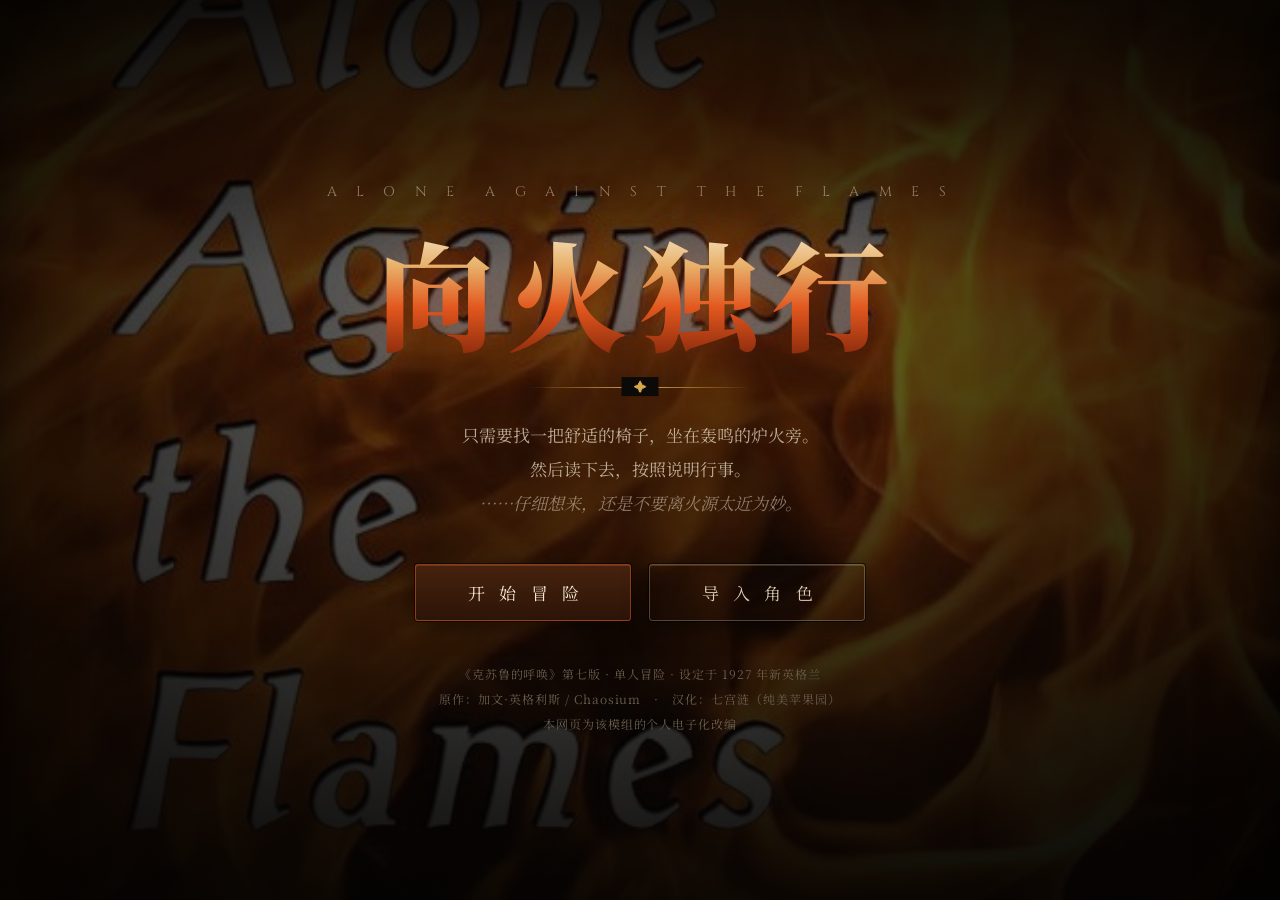
<file: index.html>
<!DOCTYPE html>
<html lang="zh-CN">
<head>
<meta charset="UTF-8">
<meta name="viewport" content="width=device-width, initial-scale=1.0">
<title>向火独行 · ALONE AGAINST THE FLAMES</title>
<link rel="preconnect" href="https://fonts.googleapis.com">
<link rel="preconnect" href="https://fonts.gstatic.com" crossorigin>
<link href="https://fonts.googleapis.com/css2?family=Noto+Serif+SC:wght@400;600;900&family=Cinzel:wght@500;700&display=swap" rel="stylesheet" media="print" onload="this.media='all'">
<noscript><link href="https://fonts.googleapis.com/css2?family=Noto+Serif+SC:wght@400;600;900&family=Cinzel:wght@500;700&display=swap" rel="stylesheet"></noscript>
<link rel="stylesheet" href="css/style.css?v=6">
</head>
<body>

<canvas id="embers"></canvas>
<div class="vignette"></div>

<!-- ═══════════ 标题屏 ═══════════ -->
<section id="screen-title" class="screen">
  <div class="title-bg"></div>
  <div class="title-inner">
    <div class="title-sub-en">A&nbsp;L&nbsp;O&nbsp;N&nbsp;E&nbsp;&nbsp;A&nbsp;G&nbsp;A&nbsp;I&nbsp;N&nbsp;S&nbsp;T&nbsp;&nbsp;T&nbsp;H&nbsp;E&nbsp;&nbsp;F&nbsp;L&nbsp;A&nbsp;M&nbsp;E&nbsp;S</div>
    <h1 class="game-title" data-text="向火独行">向火独行</h1>
    <div class="title-rule"><i>✦</i></div>
    <p class="title-flavor">只需要找一把舒适的椅子，坐在轰鸣的炉火旁。</p>
    <p class="title-flavor">然后读下去，按照说明行事。</p>
    <p class="title-flavor em">……仔细想来，还是不要离火源太近为妙。</p>
    <div class="title-actions">
      <button id="btn-start" class="title-btn">开 始 冒 险</button>
      <button id="btn-continue" class="title-btn ghost" style="display:none">继 续 冒 险</button>
      <button id="btn-import" class="title-btn ghost">导 入 角 色</button>
    </div>
    <div class="title-credit">
      《克苏鲁的呼唤》第七版 · 单人冒险 · 设定于 1927 年新英格兰<br>
      原作：加文·英格利斯 / Chaosium　·　汉化：七宫涟（纯美苹果园）<br>
      本网页为该模组的个人电子化改编
    </div>
  </div>
</section>

<!-- ═══════════ 游戏屏 ═══════════ -->
<section id="screen-game" class="screen">
  <header id="topbar">
    <div class="brand">向火独行</div>
    <div class="vitals">
      <div class="chip" id="chip-hp" title="生命值"><label>生命</label><span class="chip-num">0</span><span class="chip-bar"><i></i></span></div>
      <div class="chip" id="chip-san" title="理智值"><label>理智</label><span class="chip-num">0</span><span class="chip-bar"><i></i></span></div>
      <div class="chip" id="chip-luck" title="幸运值"><label>幸运</label><span class="chip-num">0</span></div>
      <div class="chip" id="chip-mp" title="魔法值"><label>魔法</label><span class="chip-num">0</span></div>
    </div>
    <div class="tools">
      <button id="btn-back" title="回到上一页（Alt+←）">上一页</button>
      <button id="btn-history" title="查看历程">历程</button>
      <button id="btn-map" title="查看地图">地图</button>
      <button id="btn-sheet" title="调查员角色卡">角色卡</button>
      <button id="btn-mute" title="音效开关">♪</button>
      <button id="btn-restart" title="重新开始">↺</button>
    </div>
  </header>
  <main id="story">
    <article id="entry-card">
      <div id="entry-no"></div>
      <figure id="entry-img"></figure>
      <div id="entry-text"></div>
      <div id="fx-area"></div>
      <div id="choices"></div>
    </article>
  </main>
</section>

<!-- ═══════════ 结局屏 ═══════════ -->
<section id="screen-ending" class="screen">
  <div class="ending-wrap">
    <div class="ending-card"></div>
    <div id="ending-flavor"></div>
  </div>
</section>

<!-- ═══════════ 角色卡抽屉 ═══════════ -->
<aside id="sheet">
  <div class="sheet-head">调 查 员<button class="sheet-close">✕</button></div>
  <div class="sheet-body"></div>
</aside>

<!-- ═══════════ 历程抽屉 ═══════════ -->
<aside id="history">
  <div class="sheet-head">历 程<button class="sheet-close">✕</button></div>
  <div class="history-body"></div>
</aside>

<!-- 地图遮罩 -->
<div id="map-overlay">
  <div class="map-box">
    <img src="assets/img/map.png" alt="烬头村地图">
    <div class="map-cap">烬头村与周边 · 点击任意处关闭</div>
  </div>
</div>

<!-- ═══════════ 通用弹窗（导出/导入角色码） ═══════════ -->
<div id="modal">
  <div class="modal-box">
    <div class="modal-title"></div>
    <div class="modal-body"></div>
    <div class="modal-actions"></div>
  </div>
</div>

<div id="toasts"></div>

<script src="js/data1.js?v=6"></script>
<script src="js/data2.js?v=6"></script>
<script src="js/data3.js?v=6"></script>
<script src="js/data4.js?v=6"></script>
<script src="js/dice.js?v=6"></script>
<script src="js/combat.js?v=6"></script>
<script src="js/engine.js?v=6"></script>
</body>
</html>
</file>
<file: css/style.css>
/* ============================================================
 * 《向火独行》网页版 · 视觉样式
 * 1920s 新英格兰 · 火焰与灰烬 · 旧纸与铁
 * ============================================================ */

:root {
  --bg: #0c0a08;
  --bg2: #161109;
  --paper: #1b1510;
  --paper2: #221a12;
  --paper-edge: #3d2f20;
  --ink: #d9cdb6;
  --ink-dim: #978a74;
  --ink-faint: #6b5f4e;
  --ember: #ff7a2f;
  --ember-soft: #e2571e;
  --ember-deep: #b03d13;
  --gold: #d4a94e;
  --hp: #c04b35;
  --san: #7b9db3;
  --mp: #9a86dd;
  --serif: 'Noto Serif SC', 'Songti SC', 'STSong', 'SimSun', serif;
  --latin: 'Cinzel', 'Times New Roman', serif;
}

* { margin: 0; padding: 0; box-sizing: border-box; }

html { scroll-behavior: smooth; }

body {
  background: var(--bg);
  color: var(--ink);
  font-family: var(--serif);
  min-height: 100vh;
  overflow-x: hidden;
}

::selection { background: rgba(226, 87, 30, .35); }

/* 静态模式（#still 或系统减少动态偏好） */
body.still *, body.still *::before, body.still *::after {
  animation: none !important;
  transition: none !important;
}
body.still #entry-text p,
body.still .choice-btn,
body.still #entry-card,
body.still .dice-overlay .dice-box { opacity: 1 !important; transform: none !important; }

/* ---------------- 背景氛围 ---------------- */
#embers {
  position: fixed; inset: 0; z-index: 0;
  pointer-events: none;
  opacity: .8;
}
.vignette {
  position: fixed; inset: 0; z-index: 1;
  pointer-events: none;
  background:
    radial-gradient(ellipse at 50% 42%, transparent 40%, rgba(5, 3, 2, .55) 100%),
    linear-gradient(to top, rgba(120, 40, 8, .10), transparent 22%);
}

.screen { display: none; position: relative; z-index: 2; min-height: 100vh; }
.screen.active { display: block; }

/* ═══════════════════ 标题屏 ═══════════════════ */
#screen-title {
  display: none;
  align-items: center; justify-content: center;
  text-align: center;
  overflow: hidden;
}
#screen-title.active { display: flex; }

.title-bg {
  position: absolute; inset: 0;
  background: url('../assets/img/cover.jpg') center 30% / cover no-repeat;
  filter: brightness(.42) saturate(.9);
  animation: coverBreathe 14s ease-in-out infinite alternate;
}
@keyframes coverBreathe {
  from { transform: scale(1); filter: brightness(.38) saturate(.85); }
  to   { transform: scale(1.06); filter: brightness(.5) saturate(1); }
}
.title-bg::after {
  content: '';
  position: absolute; inset: 0;
  background:
    radial-gradient(ellipse at 50% 55%, transparent 30%, rgba(8, 5, 3, .82) 95%),
    linear-gradient(to bottom, rgba(10, 7, 5, .55), transparent 30%, rgba(10, 7, 5, .8));
}

.title-inner { position: relative; padding: 8vh 24px 6vh; max-width: 720px; }

.title-sub-en {
  font-family: var(--latin);
  font-size: clamp(10px, 1.6vw, 14px);
  letter-spacing: .55em;
  color: rgba(217, 205, 182, .55);
  margin-bottom: 26px;
}

.game-title {
  font-size: clamp(58px, 12vw, 118px);
  font-weight: 900;
  letter-spacing: .12em;
  line-height: 1.1;
  background: linear-gradient(180deg, #f5e7c8 0%, #e8b06a 30%, #e2571e 62%, #8a2a0c 100%);
  -webkit-background-clip: text;
  background-clip: text;
  color: transparent;
  filter: drop-shadow(0 0 26px rgba(226, 87, 30, .35));
  position: relative;
  animation: titleFlicker 4.2s infinite;
}
.game-title::before {
  content: attr(data-text);
  position: absolute; inset: 0;
  background: linear-gradient(180deg, rgba(255,240,210,.9), rgba(255,122,47,.4));
  -webkit-background-clip: text;
  background-clip: text;
  color: transparent;
  opacity: .0;
  animation: titleGhost 4.2s infinite;
  z-index: -1;
}
@keyframes titleFlicker {
  0%, 100% { filter: drop-shadow(0 0 26px rgba(226, 87, 30, .35)); }
  47% { filter: drop-shadow(0 0 20px rgba(226, 87, 30, .28)); }
  48.5% { filter: drop-shadow(0 0 34px rgba(226, 87, 30, .5)); }
  50% { filter: drop-shadow(0 0 16px rgba(226, 87, 30, .3)); }
  51% { filter: drop-shadow(0 0 30px rgba(226, 87, 30, .45)); }
  53% { filter: drop-shadow(0 0 22px rgba(226, 87, 30, .33)); }
}
@keyframes titleGhost {
  0%, 44%, 56%, 100% { opacity: 0; }
  50% { opacity: .5; }
}

.title-rule {
  width: 220px; height: 1px;
  margin: 30px auto;
  background: linear-gradient(90deg, transparent, var(--gold), transparent);
  position: relative;
}
.title-rule i {
  position: absolute; left: 50%; top: 50%;
  transform: translate(-50%, -52%);
  color: var(--gold);
  font-style: normal;
  font-size: 13px;
  background: var(--bg);
  padding: 0 12px;
}

.title-flavor {
  font-size: clamp(14px, 2vw, 17px);
  color: var(--ink);
  opacity: .82;
  line-height: 2;
}
.title-flavor.em { opacity: .55; font-style: italic; margin-bottom: 8px; }

.title-actions { margin: 44px 0 40px; display: flex; gap: 18px; justify-content: center; flex-wrap: wrap; }

.title-btn {
  font-family: var(--serif);
  font-size: 17px;
  letter-spacing: .3em;
  padding: 15px 46px 15px 52px;
  color: #f7ead0;
  background: linear-gradient(180deg, #47220e, #2c1408);
  border: 1px solid rgba(226, 87, 30, .55);
  border-radius: 3px;
  cursor: pointer;
  box-shadow: 0 0 0 1px rgba(0,0,0,.6), 0 6px 24px rgba(0,0,0,.5), inset 0 1px 0 rgba(255,190,120,.18);
  transition: all .25s;
}
.title-btn:hover {
  background: linear-gradient(180deg, #6b2f10, #3d1a08);
  border-color: var(--ember);
  box-shadow: 0 0 26px rgba(226, 87, 30, .35), inset 0 1px 0 rgba(255,190,120,.25);
  transform: translateY(-1px);
}
.title-btn.ghost {
  background: transparent;
  border-color: rgba(217, 205, 182, .3);
  color: var(--ink);
}
.title-btn.ghost:hover { border-color: var(--ink); box-shadow: none; }

.title-credit {
  font-size: 12px;
  line-height: 2.1;
  color: var(--ink-faint);
  letter-spacing: .08em;
}

/* ═══════════════════ 顶栏 ═══════════════════ */
#topbar {
  position: sticky; top: 0; z-index: 50;
  display: flex; align-items: center; gap: 14px;
  padding: 10px 18px;
  background: linear-gradient(180deg, rgba(12, 9, 7, .96), rgba(12, 9, 7, .82));
  backdrop-filter: blur(8px);
  border-bottom: 1px solid rgba(61, 47, 32, .7);
}
.brand {
  font-weight: 900;
  letter-spacing: .3em;
  font-size: 17px;
  color: var(--ember);
  text-shadow: 0 0 14px rgba(226, 87, 30, .4);
  white-space: nowrap;
}
.vitals { display: flex; gap: 8px; flex-wrap: wrap; flex: 1; justify-content: center; }

.chip {
  display: flex; align-items: center; gap: 7px;
  padding: 4px 12px 4px 10px;
  background: rgba(28, 21, 14, .8);
  border: 1px solid rgba(61, 47, 32, .8);
  border-radius: 20px;
  font-size: 13px;
  min-width: 92px;
  position: relative;
}
.chip label { color: var(--ink-faint); letter-spacing: .15em; font-size: 12px; }
.chip-num { font-weight: 600; font-size: 15px; }
.chip-bar {
  width: 34px; height: 4px;
  background: rgba(0,0,0,.5);
  border-radius: 2px;
  overflow: hidden;
  display: inline-block;
}
.chip-bar i { display: block; height: 100%; border-radius: 2px; transition: width .5s ease; }
#chip-hp .chip-num { color: var(--hp); }
#chip-hp .chip-bar i { background: linear-gradient(90deg, #8a2f1d, var(--hp)); }
#chip-san .chip-num { color: var(--san); }
#chip-san .chip-bar i { background: linear-gradient(90deg, #46626f, var(--san)); }
#chip-hp.low { border-color: var(--hp); animation: chipWarn 1.2s infinite; }
#chip-san.low { border-color: var(--san); }
@keyframes chipWarn { 0%,100% { box-shadow: none; } 50% { box-shadow: 0 0 12px rgba(192,75,53,.5); } }
.chip.pulse { animation: chipPulse .6s; }
@keyframes chipPulse { 0% { transform: scale(1); } 40% { transform: scale(1.12); } 100% { transform: scale(1); } }

.tools { display: flex; gap: 6px; }
.tools button {
  font-family: var(--serif);
  font-size: 12px;
  letter-spacing: .1em;
  padding: 6px 11px;
  color: var(--ink-dim);
  background: rgba(28, 21, 14, .8);
  border: 1px solid rgba(61, 47, 32, .8);
  border-radius: 3px;
  cursor: pointer;
  transition: all .2s;
  white-space: nowrap;
}
.tools button:hover { color: var(--ember); border-color: var(--ember-deep); }
.tools button.off { opacity: .4; text-decoration: line-through; }

/* ═══════════════════ 剧情区 ═══════════════════ */
#story {
  max-width: 760px;
  margin: 0 auto;
  padding: 44px 20px 120px;
}

#entry-card {
  background:
    linear-gradient(160deg, rgba(44, 33, 22, .5), rgba(27, 21, 16, .92) 30%),
    repeating-linear-gradient(0deg, rgba(255, 235, 200, .012) 0 2px, transparent 2px 4px),
    var(--paper);
  border: 1px solid var(--paper-edge);
  border-radius: 4px;
  box-shadow: 0 20px 60px rgba(0,0,0,.55), inset 0 0 80px rgba(0,0,0,.35);
  padding: clamp(26px, 5vw, 52px) clamp(20px, 5vw, 56px) clamp(30px, 5vw, 46px);
  position: relative;
}
#entry-card::before {
  content: '';
  position: absolute; inset: 7px;
  border: 1px solid rgba(97, 74, 47, .35);
  border-radius: 2px;
  pointer-events: none;
}
#entry-card.enter { animation: cardIn .6s ease both; }
@keyframes cardIn {
  from { opacity: 0; transform: translateY(18px); }
  to { opacity: 1; transform: none; }
}

#entry-no {
  text-align: center;
  color: var(--ink-faint);
  letter-spacing: .4em;
  font-size: 13px;
  margin-bottom: 26px;
  user-select: none;
}
#entry-no::after {
  content: '';
  display: block;
  width: 90px; height: 1px;
  margin: 14px auto 0;
  background: linear-gradient(90deg, transparent, rgba(97, 74, 47, .6), transparent);
}

#entry-img { margin: 0 0 28px; text-align: center; }
#entry-img img {
  max-width: 100%;
  max-height: 380px;
  border-radius: 2px;
  border: 1px solid rgba(97, 74, 47, .5);
  box-shadow: 0 8px 30px rgba(0,0,0,.5);
  filter: sepia(.18) contrast(1.02) brightness(.94);
}
.img-cap {
  font-size: 12px;
  color: var(--ink-faint);
  letter-spacing: .2em;
  margin-top: 10px;
}

#entry-text p {
  font-size: clamp(15.5px, 2.4vw, 17.5px);
  line-height: 2.15;
  margin-bottom: 1.35em;
  text-align: justify;
  opacity: 0;
  animation: paraIn .7s ease forwards;
}
@keyframes paraIn {
  from { opacity: 0; transform: translateY(8px); }
  to { opacity: 1; transform: none; }
}
#entry-text p:first-child::first-letter {
  font-size: 1.9em;
  font-weight: 600;
  color: var(--ember);
  float: left;
  line-height: 1.15;
  padding: 2px 10px 0 0;
  text-shadow: 0 0 16px rgba(226, 87, 30, .35);
}
.sk { color: #e8b06a; }
.fin {
  display: block;
  text-align: center;
  font-weight: 900;
  letter-spacing: .5em;
  color: var(--ember);
  font-size: 1.4em;
  margin: 1.2em 0;
  text-shadow: 0 0 20px rgba(226, 87, 30, .5);
}

/* ---------------- 秘密提示 ---------------- */
.secret-hint {
  font-size: 13.5px;
  color: var(--gold);
  font-style: italic;
  opacity: .85;
  margin-bottom: 10px;
  letter-spacing: .05em;
}

/* ---------------- 选项 ---------------- */
#choices {
  margin-top: 34px;
  display: flex;
  flex-direction: column;
  gap: 12px;
}
.choice-btn {
  font-family: var(--serif);
  text-align: left;
  font-size: 15.5px;
  line-height: 1.8;
  color: var(--ink);
  padding: 13px 20px 13px 24px;
  background: linear-gradient(90deg, rgba(50, 36, 22, .55), rgba(28, 21, 14, .4));
  border: 1px solid rgba(97, 74, 47, .55);
  border-left: 3px solid rgba(97, 74, 47, .55);
  border-radius: 3px;
  cursor: pointer;
  position: relative;
  transition: all .22s ease;
  opacity: 0;
  animation: paraIn .5s ease forwards;
}
.choice-btn::before {
  content: '▸';
  position: absolute;
  left: 8px;
  top: 50%;
  transform: translateY(-52%);
  color: var(--ink-faint);
  font-size: 13px;
  transition: all .22s;
}
.choice-btn:hover {
  color: #f5e7c8;
  border-color: var(--ember-soft);
  border-left-color: var(--ember);
  background: linear-gradient(90deg, rgba(84, 40, 14, .55), rgba(36, 22, 12, .5));
  box-shadow: 0 0 22px rgba(226, 87, 30, .16), inset 0 0 30px rgba(226, 87, 30, .05);
  transform: translateX(4px);
}
.choice-btn:hover::before { color: var(--ember); left: 10px; }
.choice-btn.dim { color: var(--ink-faint); font-size: 14px; }
.choice-btn.dim:hover { color: var(--ink-dim); }
.choice-btn.hot { border-left-color: var(--ember); }
.choice-btn.check::before { content: '⚄'; color: var(--ember); font-size: 14px; }
.choice-btn.secret {
  border-style: dashed;
  border-color: rgba(212, 169, 78, .55);
  border-left-style: solid;
  border-left-color: var(--gold);
  color: #e8d5a4;
}
.choice-btn.secret::before { content: '✦'; color: var(--gold); }
.choice-btn.secret:hover { box-shadow: 0 0 22px rgba(212, 169, 78, .22); }
.btn-sub {
  display: inline-block;
  font-size: 12px;
  color: var(--ink-faint);
  letter-spacing: .05em;
  margin-left: 6px;
}
.combat-btn .btn-sub { color: var(--ink-dim); }

/* ---------------- 掷骰面板（行内） ---------------- */
.roll-panel {
  margin: 20px 0 6px;
  padding: 16px 20px;
  background: rgba(15, 11, 8, .65);
  border: 1px dashed rgba(97, 74, 47, .6);
  border-radius: 3px;
}
.roll-panel-title {
  font-size: 14px;
  letter-spacing: .2em;
  color: var(--ink-dim);
  margin-bottom: 12px;
}
.roll-spec {
  color: var(--ember);
  font-weight: 600;
  letter-spacing: .1em;
}
.roll-btn {
  display: inline-block;
  margin-top: 2px;
  animation: none;
  opacity: 1;
}
.roll-result {
  margin-top: 12px;
  font-size: 15px;
  color: var(--ink);
  opacity: 0;
  transition: opacity .4s;
}
.roll-result.on { opacity: 1; }
.roll-result b { color: var(--ember); font-size: 17px; }

/* ---------------- 数值卡片 ---------------- */
.stat-card {
  margin: 20px 0;
  padding: 18px 22px;
  background: rgba(24, 18, 12, .8);
  border: 1px solid rgba(97, 74, 47, .5);
  border-radius: 3px;
  font-size: 15px;
  line-height: 1.9;
}
.stat-card b { color: var(--gold); font-size: 17px; }
.stat-card.slim { padding: 12px 18px; font-size: 14.5px; }
.sc-grid {
  display: grid;
  grid-template-columns: repeat(auto-fill, minmax(150px, 1fr));
  gap: 8px 18px;
  margin: 10px 0;
}
.sc-attr {
  display: flex; align-items: baseline; gap: 8px;
  padding: 5px 10px;
  background: rgba(0,0,0,.25);
  border-radius: 3px;
}
.sc-attr b { color: var(--ink); font-size: 14.5px; }
.sc-attr span { color: var(--gold); font-weight: 600; font-size: 16px; margin-left: auto; }
.sc-attr i { color: var(--ink-faint); font-size: 11.5px; font-style: normal; }
.sc-derived { color: var(--ink-dim); font-size: 14px; margin-top: 10px; }
.sc-derived b { color: var(--san); }

/* ═══════════════════ 创建面板 ═══════════════════ */
.create-panel {
  padding: 6px 0;
}
.create-title {
  font-size: 15px;
  letter-spacing: .3em;
  color: var(--gold);
  margin: 14px 0 16px;
  padding-bottom: 10px;
  border-bottom: 1px solid rgba(97, 74, 47, .4);
}
.attr-row {
  display: flex; align-items: center; gap: 12px;
  padding: 8px 4px;
  border-bottom: 1px dotted rgba(97, 74, 47, .25);
}
.attr-name { flex: 0 0 46%; font-size: 15px; }
.attr-name i { font-style: normal; color: var(--ink-faint); font-size: 12px; margin-left: 4px; letter-spacing: .1em; }
.attr-row select {
  flex: 1;
  font-family: var(--serif);
  font-size: 15px;
  color: var(--ink);
  background: rgba(10, 7, 5, .8);
  border: 1px solid rgba(97, 74, 47, .6);
  border-radius: 3px;
  padding: 7px 10px;
  cursor: pointer;
}
.attr-row select:focus { outline: none; border-color: var(--ember-soft); }
.create-note {
  font-size: 13px;
  color: var(--ink-faint);
  line-height: 1.9;
  margin: 14px 0;
  letter-spacing: .03em;
}
.create-note.warn { color: var(--hp); }
.create-go { margin-top: 8px; text-align: center; }
.create-go:disabled { opacity: .35; cursor: not-allowed; }
.alloc-table { margin-top: 8px; }
.alloc-table .attr-row { animation: none; }

.id-row { display: flex; align-items: center; gap: 12px; padding: 8px 4px; }
.id-row label { flex: 0 0 46%; font-size: 15px; color: var(--ink-dim); }
.id-row input {
  flex: 1;
  font-family: var(--serif);
  font-size: 16px;
  color: var(--ink);
  background: rgba(10, 7, 5, .8);
  border: 1px solid rgba(97, 74, 47, .6);
  border-radius: 3px;
  padding: 8px 12px;
}
.id-row input:focus { outline: none; border-color: var(--ember-soft); }

.prof-grid { display: grid; grid-template-columns: repeat(auto-fill, minmax(150px, 1fr)); gap: 10px; margin-top: 14px; }
.prof-btn {
  font-family: var(--serif);
  font-size: 16px;
  padding: 14px 10px;
  color: var(--ink);
  background: linear-gradient(180deg, rgba(50, 36, 22, .5), rgba(28, 21, 14, .4));
  border: 1px solid rgba(97, 74, 47, .6);
  border-radius: 3px;
  cursor: pointer;
  transition: all .22s;
  display: flex; flex-direction: column; gap: 5px; align-items: center;
}
.prof-btn span { font-size: 11.5px; color: var(--ink-faint); letter-spacing: .08em; }
.prof-btn:hover {
  color: #f5e7c8;
  border-color: var(--ember-soft);
  box-shadow: 0 0 20px rgba(226, 87, 30, .2);
  transform: translateY(-2px);
}

.interest-grid {
  display: grid;
  grid-template-columns: repeat(auto-fill, minmax(185px, 1fr));
  gap: 6px;
  margin: 6px 0;
}
.int-item {
  display: flex; align-items: center; gap: 8px;
  padding: 7px 10px;
  background: rgba(0,0,0,.25);
  border: 1px solid transparent;
  border-radius: 3px;
  cursor: pointer;
  font-size: 14px;
  transition: all .15s;
  user-select: none;
}
.int-item:hover { border-color: rgba(97, 74, 47, .5); }
.int-item input { accent-color: var(--ember); cursor: pointer; }
.int-item span { flex: 1; }
.int-item i { font-style: normal; color: var(--gold); font-size: 12px; }
.int-item:has(input:checked) { border-color: var(--ember-deep); background: rgba(84, 40, 14, .25); }
.int-item:has(input:disabled) { opacity: .4; }

.mp-row { font-size: 15px; margin: 10px 0; color: var(--ink-dim); }
.mp-row b { color: var(--mp); font-size: 17px; }
.mp-row input[type=range] { width: 100%; accent-color: var(--mp); margin: 8px 0; }

/* ═══════════════════ 战斗面板 ═══════════════════ */
.combat-panel {
  border: 1px solid rgba(122, 44, 22, .55);
  border-radius: 4px;
  background: linear-gradient(180deg, rgba(43, 18, 10, .45), rgba(20, 12, 8, .7));
  padding: 18px 20px;
  box-shadow: inset 0 0 40px rgba(0,0,0,.4);
}
.combat-head {
  display: flex; justify-content: space-between; align-items: baseline;
  margin-bottom: 12px;
}
.combat-foe {
  font-size: 19px;
  font-weight: 900;
  letter-spacing: .2em;
  color: #e06a48;
  text-shadow: 0 0 14px rgba(192, 75, 53, .4);
}
.combat-round { font-size: 13px; color: var(--ink-faint); letter-spacing: .2em; }

.cbar {
  height: 14px;
  background: rgba(0,0,0,.55);
  border: 1px solid rgba(97, 74, 47, .5);
  border-radius: 7px;
  position: relative;
  overflow: hidden;
  margin: 4px 0 2px;
}
.cbar-fill {
  display: block; height: 100%;
  border-radius: 6px;
  transition: width .45s ease;
}
.cbar.foe .cbar-fill { background: linear-gradient(90deg, #6e2413, #c04b35); }
.cbar.you .cbar-fill { background: linear-gradient(90deg, #2f5231, #6fae62); }
.cbar-num {
  position: absolute; right: 8px; top: 50%;
  transform: translateY(-50%);
  font-size: 10.5px;
  color: rgba(255, 240, 210, .85);
  letter-spacing: .05em;
  text-shadow: 0 1px 2px #000;
}
.cbar-label { font-size: 11.5px; color: var(--ink-faint); margin: 2px 0 8px; letter-spacing: .15em; }

.combat-log {
  height: 180px;
  overflow-y: auto;
  background: rgba(0,0,0,.35);
  border: 1px solid rgba(97, 74, 47, .3);
  border-radius: 3px;
  padding: 10px 14px;
  margin: 10px 0 14px;
  scrollbar-width: thin;
}
.clog { font-size: 13.5px; line-height: 1.9; color: var(--ink-dim); }
.clog b { color: var(--ember); }
.clog.good { color: #a8c69a; }
.clog.bad { color: #d98873; }
.clog.dim { color: var(--ink-faint); font-size: 12.5px; }
.combat-actions { display: flex; flex-direction: column; gap: 10px; }
.combat-actions .choice-btn { animation: none; opacity: 1; }

/* ═══════════════════ 掷骰遮罩 ═══════════════════ */
.dice-overlay {
  position: fixed; inset: 0; z-index: 200;
  display: flex; align-items: center; justify-content: center;
  background: rgba(6, 4, 3, .78);
  backdrop-filter: blur(6px);
  opacity: 0;
  pointer-events: none;
  transition: opacity .3s;
}
.dice-overlay.show { opacity: 1; pointer-events: auto; }

.dice-box {
  width: min(560px, 92vw);
  padding: 36px 30px 30px;
  text-align: center;
  background:
    radial-gradient(ellipse at 50% 30%, rgba(60, 36, 14, .35), transparent 70%),
    linear-gradient(180deg, #201710, #14100b);
  border: 1px solid rgba(122, 74, 40, .5);
  border-radius: 6px;
  box-shadow: 0 30px 90px rgba(0,0,0,.7), inset 0 0 60px rgba(0,0,0,.5);
  animation: diceBoxIn .35s ease;
}
@keyframes diceBoxIn { from { transform: scale(.94) translateY(10px); opacity: 0; } }

.dice-title {
  font-size: 19px;
  font-weight: 600;
  letter-spacing: .18em;
  color: #ead9b8;
}
.dice-sub {
  font-size: 13.5px;
  color: var(--ink-faint);
  letter-spacing: .12em;
  margin: 8px 0 26px;
}

.dice-stage {
  display: flex; justify-content: center; align-items: center;
  gap: 22px;
  flex-wrap: wrap;
  min-height: 130px;
  padding: 8px 0;
  perspective: 700px;
}
.dice-stage.crowded { gap: 12px; }

.die {
  width: 86px; height: 86px;
  border-radius: 16px;
  display: flex; align-items: center; justify-content: center;
  position: relative;
  transform: rotateX(var(--rx, 0deg)) rotateY(var(--ry, 0deg)) translateZ(var(--tz, 0px));
  transition: transform .09s ease-out;
  box-shadow: 0 10px 24px rgba(0,0,0,.55), inset 0 -5px 12px rgba(0,0,0,.28), inset 0 4px 8px rgba(255,255,255,.22);
  user-select: none;
}
.die-face {
  font-family: var(--serif);
  font-weight: 900;
  font-size: 34px;
  letter-spacing: .02em;
  text-shadow: 0 1px 0 rgba(255,255,255,.35), 0 -1px 1px rgba(0,0,0,.35);
}
.die.d10shape { border-radius: 50% 50% 50% 8px; }

.die-bone { background: linear-gradient(145deg, #efe3c6, #cbb891); }
.die-bone .die-face { color: #4a3418; }
.die-amber { background: linear-gradient(145deg, #f4d7a0, #d9a75c); }
.die-amber .die-face { color: #5a3a12; }
.die-blood { background: linear-gradient(145deg, #b3543c, #6e2413); }
.die-blood .die-face { color: #ffe9d4; }
.die-pale { background: linear-gradient(145deg, #c9d4dc, #8fa3b0); }
.die-pale .die-face { color: #22333d; }
.die-gold { background: linear-gradient(145deg, #f0d488, #bd9243); }
.die-gold .die-face { color: #4d3410; }
.die-foe { background: linear-gradient(145deg, #4a4a52, #26262c); }
.die-foe .die-face { color: #e8d9c2; }
.die-leaf { background: linear-gradient(145deg, #9dc089, #55703f); }
.die-leaf .die-face { color: #1e2b12; }

.die.tumbling { animation: dieWobble .12s infinite; }
@keyframes dieWobble {
  0% { margin-top: 0; } 50% { margin-top: -7px; } 100% { margin-top: 0; }
}
.die.settled { animation: dieSettle .3s ease; }
@keyframes dieSettle {
  0% { transform: scale(1.18); }
  60% { transform: scale(.96); }
  100% { transform: scale(1); }
}
.die.dimmed { opacity: .35; filter: grayscale(.6); }

.opposed-row {
  display: flex; align-items: center; gap: 16px;
  width: 100%;
  justify-content: center;
  margin: 8px 0;
}
.opposed-tag {
  font-size: 15px;
  letter-spacing: .1em;
  min-width: 130px;
  text-align: right;
  color: #ead9b8;
}
.opposed-tag.foe { color: #d98873; }
.opposed-dice { display: flex; gap: 12px; }
.opposed-dice .die { width: 64px; height: 64px; border-radius: 12px; }
.opposed-dice .die-face { font-size: 26px; }

.dice-verdict {
  min-height: 62px;
  margin-top: 18px;
  font-size: 22px;
  font-weight: 900;
  letter-spacing: .22em;
  display: flex; align-items: center; justify-content: center;
  flex-wrap: wrap;
  gap: 6px 14px;
}
.v-crit { color: #ffd77a; text-shadow: 0 0 24px rgba(255, 200, 90, .7); }
.v-extreme { color: #c9a2f5; text-shadow: 0 0 18px rgba(180, 120, 245, .5); }
.v-hard { color: #8fc3ec; text-shadow: 0 0 16px rgba(120, 180, 235, .45); }
.v-success { color: #a8d694; text-shadow: 0 0 16px rgba(130, 200, 110, .4); }
.v-fail { color: #d9917c; }
.v-fumble { color: #ff5d47; text-shadow: 0 0 22px rgba(255, 70, 40, .7); animation: fumbleShake .4s; }
.v-hurt { color: #e06a48; }
.v-luck { color: var(--gold); text-shadow: 0 0 18px rgba(212, 169, 78, .5); }
.noPass { opacity: .75; font-size: 18px; }
@keyframes fumbleShake {
  0%, 100% { transform: translateX(0); }
  25% { transform: translateX(-7px); }
  50% { transform: translateX(6px); }
  75% { transform: translateX(-3px); }
}
.dice-verdict .vr { font-size: 16px; letter-spacing: .08em; font-weight: 600; }
.dice-verdict .vs { font-size: 13px; color: var(--ink-faint); }
.vwin { width: 100%; font-size: 15px; letter-spacing: .3em; margin-top: 4px; }
.w-you { color: #a8d694; }
.w-foe { color: #d98873; }

.dice-note { min-height: 20px; font-size: 12.5px; color: var(--ink-faint); letter-spacing: .1em; margin-top: 4px; }

.dice-continue {
  margin-top: 16px;
  font-family: var(--serif);
  font-size: 15px;
  letter-spacing: .5em;
  padding: 11px 44px 11px 52px;
  color: #ead9b8;
  background: rgba(70, 44, 20, .35);
  border: 1px solid rgba(150, 100, 55, .5);
  border-radius: 3px;
  cursor: pointer;
  transition: all .2s;
}
.dice-continue:hover {
  background: rgba(110, 55, 20, .5);
  border-color: var(--ember);
  color: #fff3dc;
  box-shadow: 0 0 18px rgba(226, 87, 30, .25);
}

/* ═══════════════════ 结局屏 ═══════════════════ */
#screen-ending {
  display: none;
  align-items: center; justify-content: center;
  padding: 60px 20px;
}
#screen-ending.active { display: flex; }
.ending-wrap { max-width: 720px; width: 100%; }

.ending-card {
  background:
    linear-gradient(160deg, rgba(48, 30, 18, .6), rgba(22, 15, 10, .95) 35%),
    var(--paper);
  border: 1px solid var(--paper-edge);
  border-radius: 4px;
  padding: clamp(30px, 6vw, 60px);
  box-shadow: 0 30px 90px rgba(0,0,0,.65), inset 0 0 100px rgba(0,0,0,.4);
  animation: cardIn .8s ease both;
}
.ending-card.death { border-color: rgba(122, 44, 22, .7); box-shadow: 0 30px 90px rgba(0,0,0,.65), inset 0 0 120px rgba(90, 20, 8, .3); }
.ending-card.pyrrhic { border-color: rgba(150, 90, 30, .7); }
.ending-card.transcend { border-color: rgba(180, 140, 70, .7); box-shadow: 0 30px 90px rgba(0,0,0,.65), inset 0 0 120px rgba(160, 110, 40, .25); }
.ending-card.mythos { border-color: rgba(120, 100, 160, .6); }

.fin-mark {
  text-align: center;
  font-size: clamp(26px, 5vw, 38px);
  font-weight: 900;
  letter-spacing: .6em;
  color: var(--ember);
  text-shadow: 0 0 30px rgba(226, 87, 30, .55);
  margin-bottom: 36px;
  animation: finGlow 3s infinite;
}
@keyframes finGlow {
  0%, 100% { text-shadow: 0 0 30px rgba(226, 87, 30, .55); }
  50% { text-shadow: 0 0 44px rgba(226, 87, 30, .85); }
}

.ending-card p {
  font-size: clamp(15px, 2.3vw, 17px);
  line-height: 2.2;
  margin-bottom: 1.3em;
  text-align: justify;
}
.epitaph {
  margin-top: 26px;
  padding: 18px 22px;
  text-align: center;
  font-size: 16.5px;
  line-height: 2;
  color: #f0dfba;
  background: rgba(0,0,0,.3);
  border-top: 1px solid rgba(97, 74, 47, .4);
  border-bottom: 1px solid rgba(97, 74, 47, .4);
  letter-spacing: .06em;
}

.adv-zone { margin: 22px 0 6px; }
.adv-title { font-size: 13.5px; color: var(--ink-faint); line-height: 1.9; margin-bottom: 12px; }
.adv-list { margin: 12px 0 18px; }
.adv-ok { color: var(--gold); font-size: 15px; display: block; line-height: 2; }
.adv-no { color: var(--ink-faint); font-size: 14px; display: block; line-height: 2; }

.ending-actions {
  margin-top: 30px;
  display: flex;
  flex-direction: column;
  gap: 12px;
}

#ending-flavor {
  text-align: center;
  font-size: 13.5px;
  color: var(--ink-faint);
  line-height: 2;
  margin-top: 22px;
  letter-spacing: .05em;
}

/* ═══════════════════ 角色卡抽屉 ═══════════════════ */
#sheet {
  position: fixed; top: 0; right: 0; bottom: 0;
  width: min(400px, 94vw);
  z-index: 150;
  background: linear-gradient(180deg, #1c1510, #120d09);
  border-left: 1px solid var(--paper-edge);
  box-shadow: -20px 0 60px rgba(0,0,0,.6);
  transform: translateX(105%);
  transition: transform .35s ease;
  display: flex; flex-direction: column;
}
#sheet.open { transform: none; }
.sheet-head {
  display: flex; justify-content: space-between; align-items: center;
  padding: 18px 22px;
  font-size: 16px;
  letter-spacing: .4em;
  color: var(--gold);
  border-bottom: 1px solid rgba(97, 74, 47, .4);
}
.sheet-close {
  font-family: var(--serif);
  background: none; border: none;
  color: var(--ink-faint);
  font-size: 17px;
  cursor: pointer;
  letter-spacing: 0;
}
.sheet-close:hover { color: var(--ember); }
.sheet-body {
  flex: 1; overflow-y: auto;
  padding: 20px 22px 40px;
  scrollbar-width: thin;
}
.sheet-empty { color: var(--ink-faint); text-align: center; margin-top: 40px; }
.sheet-name {
  font-size: 21px;
  font-weight: 900;
  letter-spacing: .1em;
  margin-bottom: 4px;
}
.sheet-name span { font-size: 13px; font-weight: 400; color: var(--ink-faint); margin-left: 10px; }
.sheet-vitals {
  display: grid; grid-template-columns: repeat(4, 1fr);
  gap: 8px;
  margin: 14px 0 18px;
}
.sv {
  text-align: center;
  padding: 8px 4px;
  background: rgba(0,0,0,.3);
  border-radius: 3px;
  border: 1px solid rgba(97, 74, 47, .3);
}
.sv label { display: block; font-size: 11px; color: var(--ink-faint); letter-spacing: .2em; margin-bottom: 3px; }
.sv b { font-size: 19px; }
.sv i { font-size: 11px; color: var(--ink-faint); font-style: normal; }
.sv.hp b { color: var(--hp); }
.sv.san b { color: var(--san); }
.sv.mp b { color: var(--mp); }
.sv.luck b { color: var(--gold); }

.sheet-attrs {
  display: grid; grid-template-columns: repeat(4, 1fr);
  gap: 6px;
  margin-bottom: 12px;
}
.sa {
  text-align: center;
  padding: 7px 2px;
  background: rgba(0,0,0,.22);
  border-radius: 3px;
}
.sa b { display: block; font-size: 12px; color: var(--ink-dim); font-weight: 400; letter-spacing: .15em; }
.sa span { font-size: 18px; color: var(--ink); font-weight: 600; }
.sa i { display: block; font-size: 10px; color: var(--ink-faint); font-style: normal; }

.sheet-db {
  font-size: 13.5px;
  color: var(--ink-dim);
  margin-bottom: 18px;
  padding-bottom: 14px;
  border-bottom: 1px solid rgba(97, 74, 47, .3);
}
.sheet-db b { color: var(--ember); }

.sheet-skills { display: grid; grid-template-columns: 1fr 1fr; gap: 3px 14px; }
.ss {
  display: flex; justify-content: space-between;
  font-size: 13.5px;
  color: var(--ink-dim);
  padding: 4px 8px;
  border-radius: 2px;
}
.ss.ticked { color: var(--ink); background: rgba(84, 40, 14, .18); }
.ss.ticked i { color: var(--gold); font-style: normal; font-size: 11px; }
.ss b { color: var(--ink); font-weight: 600; }

.sheet-items, .sheet-secrets {
  margin-top: 16px;
  font-size: 13px;
  color: var(--ink-faint);
  line-height: 1.9;
}
.sheet-secrets { color: var(--gold); }

/* ═══════════════════ 历程抽屉 ═══════════════════ */
#history {
  position: fixed; top: 0; left: 0; bottom: 0;
  width: min(560px, 94vw);
  z-index: 150;
  background: linear-gradient(180deg, #1c1510, #120d09);
  border-right: 1px solid var(--paper-edge);
  box-shadow: 20px 0 60px rgba(0, 0, 0, .6);
  transform: translateX(-105%);
  transition: transform .35s ease;
  display: flex; flex-direction: column;
}
#history.open { transform: none; }
.history-body {
  flex: 1; overflow-y: auto;
  padding: 14px 16px 40px;
  scrollbar-width: thin;
}
.hist-item {
  border: 1px solid rgba(97, 74, 47, .4);
  border-radius: 3px;
  margin-bottom: 9px;
  background: rgba(0, 0, 0, .2);
  overflow: hidden;
}
.hist-item.cur { border-color: rgba(226, 87, 30, .55); }
.hist-head {
  display: flex; align-items: center; gap: 10px;
  padding: 11px 14px;
  cursor: pointer;
  user-select: none;
  transition: background .2s;
}
.hist-head:hover { background: rgba(84, 40, 14, .18); }
.hist-no {
  color: var(--gold);
  font-size: 13px;
  letter-spacing: .15em;
  white-space: nowrap;
  min-width: 58px;
}
.hist-item.cur .hist-no { color: var(--ember); }
.hist-preview {
  flex: 1;
  color: var(--ink-dim);
  font-size: 13px;
  overflow: hidden;
  text-overflow: ellipsis;
  white-space: nowrap;
}
.hist-head i {
  color: var(--ink-faint);
  font-style: normal;
  font-size: 12px;
  transition: transform .25s;
}
.hist-item.open .hist-head i { transform: rotate(180deg); }
.hist-text { display: none; padding: 2px 16px 14px; border-top: 1px dotted rgba(97, 74, 47, .3); }
.hist-item.open .hist-text { display: block; }
.hist-text p {
  font-size: 13.5px;
  line-height: 1.95;
  margin-top: .8em;
  color: var(--ink);
  text-align: justify;
}
.hist-text p:first-child { margin-top: .6em; }

/* 顶栏按钮禁用态 */
.tools button:disabled { opacity: .3; cursor: default; }
.tools button:disabled:hover { color: var(--ink-faint); border-color: rgba(61, 47, 32, .8); }

/* ═══════════════════ 通用弹窗（导出/导入） ═══════════════════ */
#modal {
  position: fixed; inset: 0; z-index: 210;
  background: rgba(6, 4, 3, .8);
  backdrop-filter: blur(6px);
  display: none;
  align-items: center; justify-content: center;
  padding: 20px;
}
#modal.show { display: flex; }
.modal-box {
  width: min(620px, 94vw);
  padding: 30px 28px 26px;
  background: linear-gradient(180deg, #201710, #14100b);
  border: 1px solid rgba(122, 74, 40, .5);
  border-radius: 6px;
  box-shadow: 0 30px 90px rgba(0, 0, 0, .7), inset 0 0 60px rgba(0, 0, 0, .5);
  animation: diceBoxIn .3s ease;
}
.modal-title {
  font-size: 17px;
  font-weight: 600;
  letter-spacing: .4em;
  text-align: center;
  color: #ead9b8;
  margin-bottom: 16px;
}
.modal-body textarea {
  width: 100%;
  height: 150px;
  background: rgba(10, 7, 5, .7);
  border: 1px solid rgba(97, 74, 47, .6);
  border-radius: 3px;
  color: var(--gold);
  font-family: 'Consolas', 'Courier New', monospace;
  font-size: 12.5px;
  line-height: 1.7;
  padding: 12px 14px;
  resize: vertical;
}
.modal-body textarea:focus { outline: none; border-color: var(--ember-soft); }
.modal-body textarea[readonly] { cursor: pointer; }
.modal-note {
  font-size: 12.5px;
  color: var(--ink-faint);
  line-height: 1.9;
  margin: 10px 2px 2px;
}
.modal-actions {
  display: flex;
  gap: 12px;
  justify-content: center;
  flex-wrap: wrap;
  margin-top: 18px;
}
.modal-actions .choice-btn { animation: none; opacity: 1; }

/* 角色卡内的导出按钮（无箭头装饰） */
.choice-btn.flat { text-align: center; }
.choice-btn.flat::before { display: none; }
.sheet-body > .choice-btn.flat { width: 100%; margin-top: 18px; }

/* ═══════════════════ 地图遮罩 ═══════════════════ */
#map-overlay {
  position: fixed; inset: 0; z-index: 180;
  background: rgba(6, 4, 3, .85);
  backdrop-filter: blur(4px);
  display: none;
  align-items: center; justify-content: center;
  flex-direction: column;
  cursor: pointer;
}
#map-overlay.show { display: flex; }
.map-box { max-width: min(760px, 92vw); text-align: center; }
.map-box img {
  width: 100%;
  border-radius: 3px;
  border: 1px solid rgba(97, 74, 47, .6);
  box-shadow: 0 20px 70px rgba(0,0,0,.7);
  background: #efe9dc;
}
.map-cap { margin-top: 14px; font-size: 13px; color: var(--ink-faint); letter-spacing: .2em; }

/* ═══════════════════ 浮动提示 ═══════════════════ */
#toasts {
  position: fixed;
  right: 18px; bottom: 18px;
  z-index: 300;
  display: flex; flex-direction: column; gap: 8px;
  pointer-events: none;
}
.toast {
  font-size: 14px;
  letter-spacing: .08em;
  color: var(--ink);
  background: linear-gradient(90deg, rgba(35, 25, 15, .95), rgba(24, 17, 11, .95));
  border: 1px solid rgba(97, 74, 47, .6);
  border-left: 3px solid var(--gold);
  border-radius: 3px;
  padding: 10px 18px;
  box-shadow: 0 8px 30px rgba(0,0,0,.5);
  opacity: 0;
  transform: translateX(24px);
  transition: all .45s ease;
}
.toast.on { opacity: 1; transform: none; }
.toast.hurt { border-left-color: var(--hp); }
.toast.heal { border-left-color: #6fae62; }
.toast.san { border-left-color: var(--san); }
.toast.secret { border-left-color: var(--gold); color: #e8d5a4; }
.toast.mythos { border-left-color: #9a86dd; color: #c9b8f0; }

/* ═══════════════════ 响应式 ═══════════════════ */
@media (max-width: 640px) {
  #topbar { flex-wrap: wrap; padding: 8px 10px; gap: 8px; }
  .brand { font-size: 15px; }
  .vitals { order: 3; width: 100%; justify-content: flex-start; }
  .chip { min-width: 0; padding: 3px 9px; font-size: 12px; }
  .chip-bar { display: none; }
  .tools { margin-left: auto; }
  .tools button { padding: 5px 8px; font-size: 11px; }
  #story { padding: 24px 12px 90px; }
  #entry-card { padding: 24px 18px 28px; }
  #entry-text p { font-size: 15.5px; line-height: 2.05; }
  .die { width: 64px; height: 64px; border-radius: 12px; }
  .die-face { font-size: 26px; }
  .dice-stage { gap: 12px; }
  .opposed-tag { min-width: 90px; font-size: 13px; text-align: left; }
  .sheet-skills { grid-template-columns: 1fr; }
  .sheet-vitals { grid-template-columns: repeat(2, 1fr); }
  .sheet-attrs { grid-template-columns: repeat(2, 1fr); }
}
</file>
